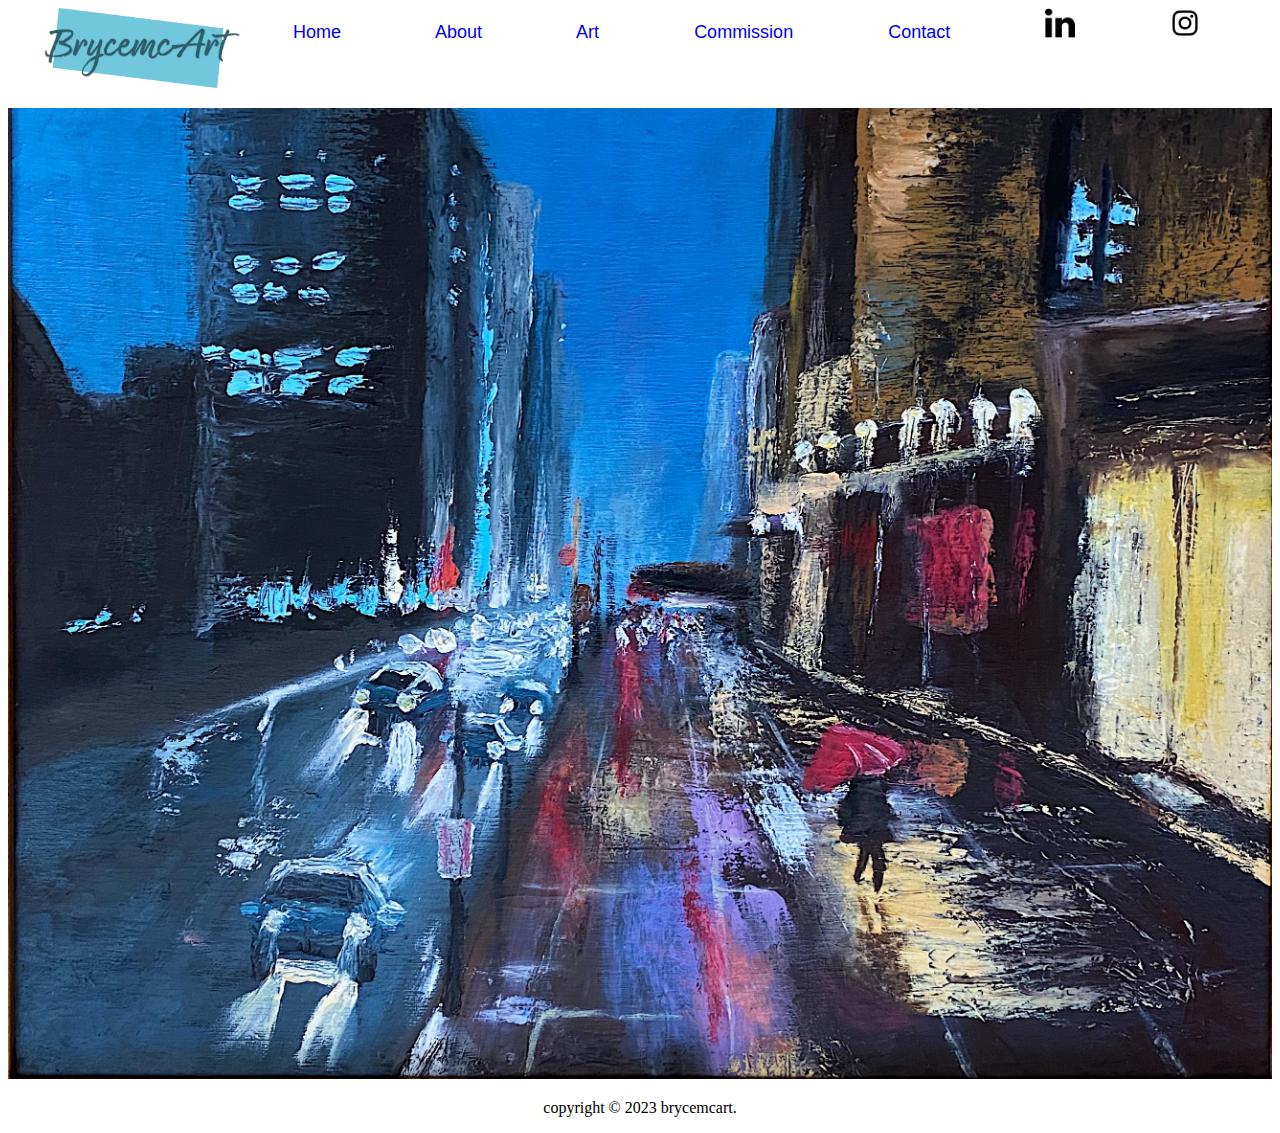
<file: index.html>
<!DOCTYPE html>
<html lang="en">
    <head>
   <!-- Google tag (gtag.js) -->
<script async src="https://www.googletagmanager.com/gtag/js?id=G-JGX20EDCVX"></script>
<script>
  window.dataLayer = window.dataLayer || [];
  function gtag(){dataLayer.push(arguments);}
  gtag('js', new Date());

  gtag('config', 'G-JGX20EDCVX');
</script>

    <title>Home</title>
        <meta charset="utf-8">
        <meta name="description" content="Bryce's Art Commission Wesbite">
        <meta name="keywords" content="Art Commission, Art Portfolio, Brycemcart, Artist Website, Art">
        <meta name="author" content="Bryce Christian">
        <meta name="viewport" content="width=device-width, initial-scale=1.0"> 
        
    <link rel="stylesheet" href="css/mystyle.css">
    </head>
    <body>
        <header>
           
            <nav role="navigation">
                <div class="logo">
                    <img src="images/logo.png" alt="logo" id="logo" style="width:250px;height:80px;">
                </div>
                <a href="index.html" style="text-decoration: none;">Home</a>
              <a href="aboutPage.html" style="text-decoration: none;">About</a>
              <a href="Art.html" style="text-decoration: none;">Art</a>
              <a href="Commission.html" style="text-decoration: none;">Commission</a>
              <a href="Contact.html" style="text-decoration: none;">Contact</a>
             
               
                    <a href="https://www.linkedin.com/in/bryce-christian-4621621b5/" style="text-decoration: none;">
                        <img src="images/linkedinimage.webp" alt="" height="30" width="30">
                    </a>
                    <a href="https://www.instagram.com/brycemcart/?hl=en" style="text-decoration: none;">
                        <img src="images/instagramimage.png" alt="" height="30" width="30">
                    </a>
            </nav>
    
        </header>

        <main>
          
            <img src="images/cityscape.jpg"  alt="mainImage" class="mainImage"
            style="width: max; object-fit: cover;">
         
        
        </main>

        <footer>
            <p>
                copyright &copy; 2023 brycemcart.
            </p>
        </footer>

    </body>

</html>
</file>
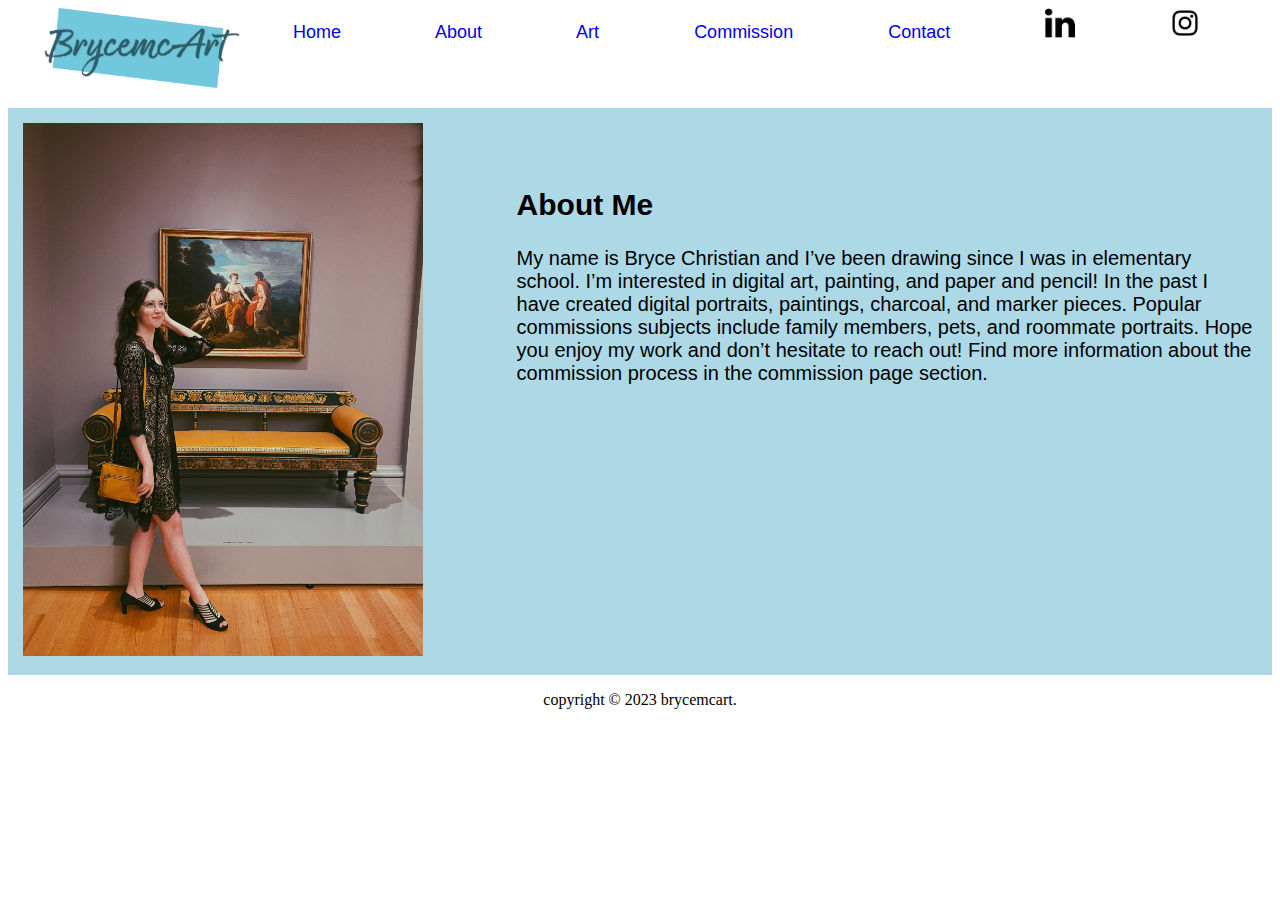
<file: aboutPage.html>
<!DOCTYPE html>
<html lang="en">
    <head>
     <!-- Google tag (gtag.js) -->
<script async src="https://www.googletagmanager.com/gtag/js?id=G-JGX20EDCVX"></script>
<script>
  window.dataLayer = window.dataLayer || [];
  function gtag(){dataLayer.push(arguments);}
  gtag('js', new Date());

  gtag('config', 'G-JGX20EDCVX');
</script>
        <title>About</title>
        <meta charset="utf-8">
        <link rel="stylesheet" href="css/mystyle.css">
    </head>
    <body>
        <header>
            
            <nav role="navigation">
                <div class="logo">
                    <img src="images/logo.png" alt="logo" id="logo" style="width:250px;height:80px;">
                </div>
                <a href="index.html" style="text-decoration: none;">Home</a>
              <a href="aboutPage.html" style="text-decoration: none;">About</a>
              <a href="Art.html" style="text-decoration: none;">Art</a>
              <a href="Commission.html" style="text-decoration: none;">Commission</a>
              <a href="Contact.html" style="text-decoration: none;">Contact</a>
             
               
                <a href="https://www.linkedin.com/in/bryce-christian-4621621b5/" style="text-decoration: none;">
                    <img src="images/linkedinimage.webp" alt="" height="30" width="30">
                </a>
                <a href="https://www.instagram.com/brycemcart/?hl=en" style="text-decoration: none;">
                    <img src="images/instagramimage.png" alt="" height="30" width="30">
                </a>
            </nav>
        </header>

        <section class="lightblue">
            <section class="container">
            
            <section class="right">
                <h2>About Me</h2>
             <p>
            My name is Bryce Christian and I’ve been drawing since I was in elementary school. 
            I’m interested in digital art, painting, and paper and pencil! 
            In the past I have created digital portraits, paintings, charcoal, and marker pieces. 
            Popular commissions subjects include family members, pets, and roommate portraits. 
            Hope you enjoy my work and don’t hesitate to reach out! 
            Find more information about the commission process in the commission page section.
             </p>
             
            </section>
            
            <section class="left">
            <img src="images/portrait.jpg" alt="" width="400">
            </section>
            </section>
            
        </section>
        

        <footer>
            <p>
                copyright &copy; 2023 brycemcart.
            </p>
        </footer>
    </body>

</html>
</file>
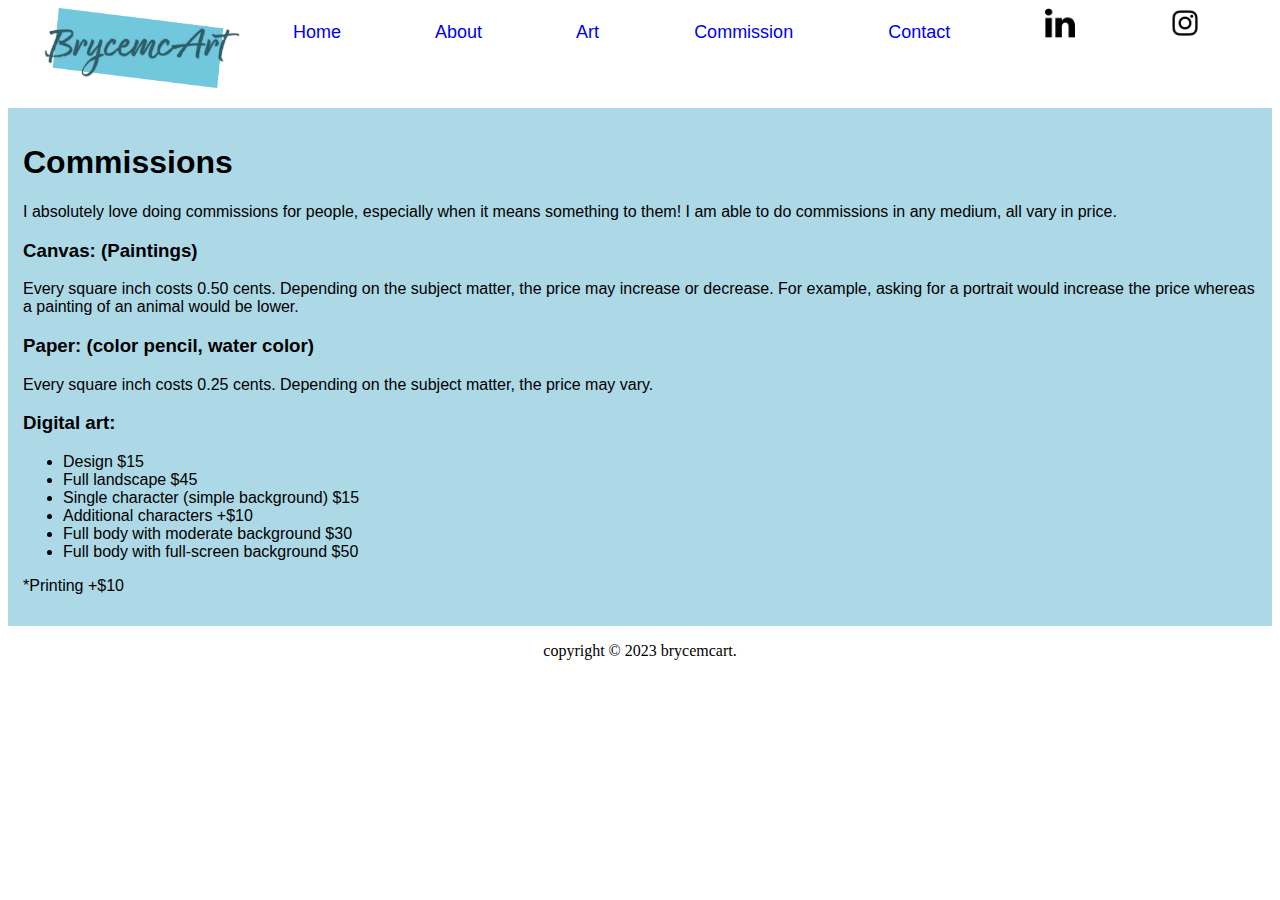
<file: Commission.html>
<!DOCTYPE html>
<html lang="en">
    <head>
        <!-- Google tag (gtag.js) -->
<script async src="https://www.googletagmanager.com/gtag/js?id=G-JGX20EDCVX"></script>
<script>
  window.dataLayer = window.dataLayer || [];
  function gtag(){dataLayer.push(arguments);}
  gtag('js', new Date());

  gtag('config', 'G-JGX20EDCVX');
</script>
        <title>Commission</title>
        <meta charset="utf-8">

        <link rel="stylesheet" href="css/mystyle.css">
    </head>
    <body>
        <header>
            
            <nav role="navigation">
                <div class="logo">
                    <img src="images/logo.png" alt="logo" id="logo" style="width:250px;height:80px;">
                </div>
                <a href="index.html" style="text-decoration: none;">Home</a>
              <a href="aboutPage.html" style="text-decoration: none;">About</a>
              <a href="Art.html" style="text-decoration: none;">Art</a>
              <a href="Commission.html" style="text-decoration: none;">Commission</a>
              <a href="Contact.html" style="text-decoration: none;">Contact</a>
             
               
                     <a href="https://www.linkedin.com/in/bryce-christian-4621621b5/" style="text-decoration: none;">
                    <img src="images/linkedinimage.webp" alt="" height="30" width="30">
                     </a>
                     <a href="https://www.instagram.com/brycemcart/?hl=en" style="text-decoration: none;">
                    <img src="images/instagramimage.png" alt="" height="30" width="30">
                     </a>
            </nav>
            
        </header>

        <section class="lightblue">
            <section class="textarea">
            <h1>Commissions</h1>

            <p>
                I absolutely love doing commissions for people, especially when it means something to them! I am able to do commissions in any medium, all vary in price. 

            </p>
            <h3>Canvas: (Paintings)</h3>
            <p>
                Every square inch costs 0.50 cents. Depending on the subject matter, the price may increase or decrease. For example, asking for a portrait would increase the price whereas a painting of an animal would be lower. 
            </p>
            <h3>Paper: (color pencil, water color)</h3>
            <p>
                Every square inch costs 0.25 cents. Depending on the subject matter, the price may vary.
            </p>
            <h3>Digital art:</h3>
                <ul>
               <li>Design $15</li> 
                <li>Full landscape $45</li>
                <li>Single character (simple background) $15</li>
                <li>Additional characters +$10</li>
                <li>Full body with moderate background $30</li>
                <li>Full body with full-screen background $50</li>
                </ul>
                <p>*Printing +$10</p>
                
            </section>
        </section>

        <footer>
            <p>
                copyright &copy; 2023 brycemcart.
            </p>
        </footer>

    </body>

</html>
</file>
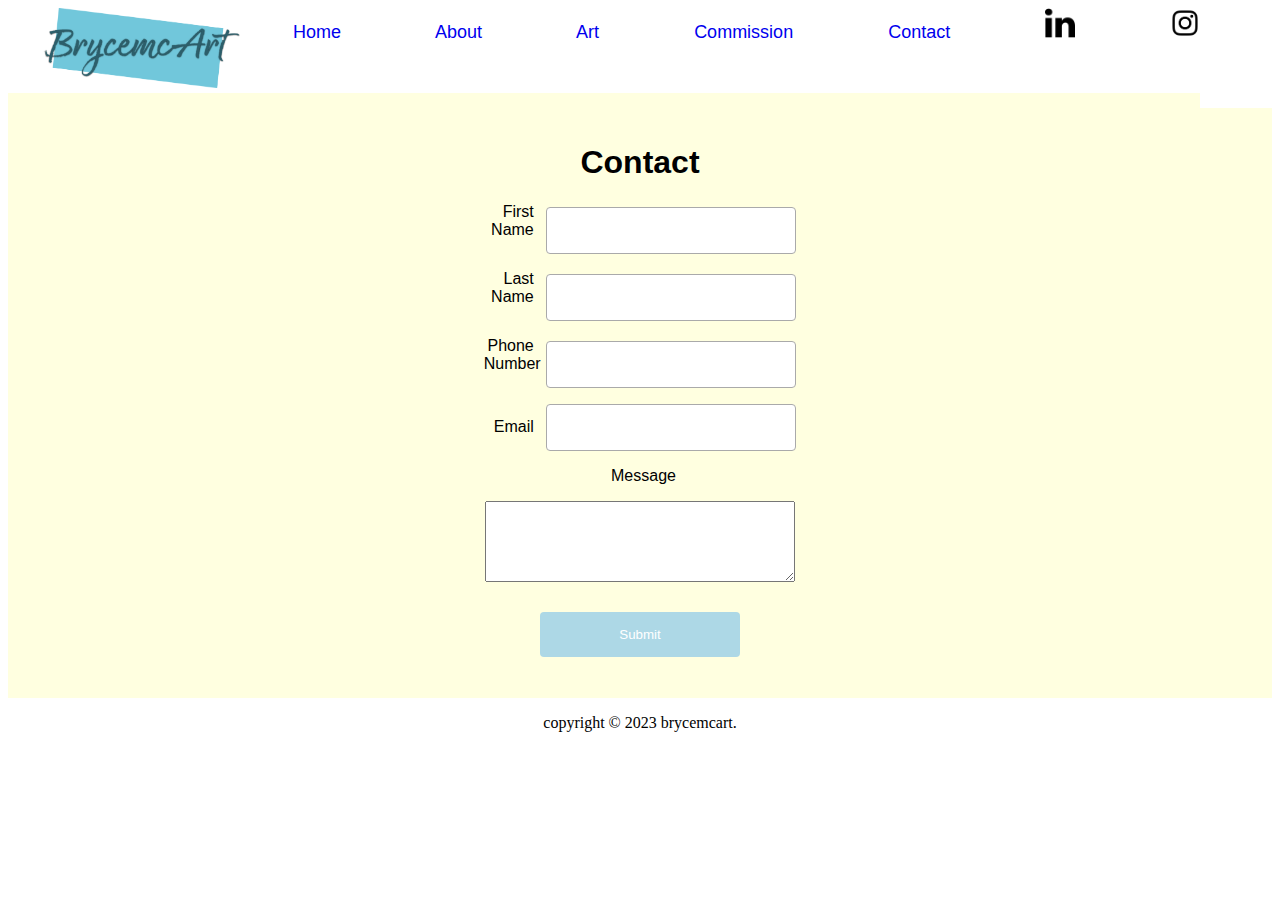
<file: Contact.html>
<!DOCTYPE html>
<html lang="en">
    <head>
     <!-- Google tag (gtag.js) -->
<script async src="https://www.googletagmanager.com/gtag/js?id=G-JGX20EDCVX"></script>
<script>
  window.dataLayer = window.dataLayer || [];
  function gtag(){dataLayer.push(arguments);}
  gtag('js', new Date());

  gtag('config', 'G-JGX20EDCVX');
</script>
        <title>Contact</title>
        <meta charset="utf-8">
        <link rel="stylesheet" href="css/mystyle.css">
    </head>
    <body>
        <header class="lightyellow">
           
            <nav role="navigation">
                <div class="logo">
                    <img src="images/logo.png" alt="logo" id="logo" style="width:250px;height:80px;">
                </div>
                <a href="index.html" style="text-decoration: none;">Home</a>
              <a href="aboutPage.html" style="text-decoration: none;">About</a>
              <a href="Art.html" style="text-decoration: none;">Art</a>
              <a href="Commission.html" style="text-decoration: none;">Commission</a>
              <a href="Contact.html" style="text-decoration: none;">Contact</a>
             
               
                <a href="https://www.linkedin.com/in/bryce-christian-4621621b5/" style="text-decoration: none;">
                    <img src="images/linkedinimage.webp" alt="" height="30" width="30">
                </a>
                <a href="https://www.instagram.com/brycemcart/?hl=en" style="text-decoration: none;">
                    <img src="images/instagramimage.png" alt="" height="30" width="30">
                </a>
            </nav>
            
        </header>

        <main class="lightyellow">
            <section class="contact">
            <h1>Contact</h1>
            <form method="GET" action="Contact.html" class="form">
                <p>
                    <label for="firstName">First Name</label>
                    <input type="text" id="firstName" name="firstName" required>
                </p>
                <p>
                    <label for="lastName">Last Name</label>
                    <input type="text" id="lastName" name="lastName" required>
                </p>
                <p>
                    <label for="phoneNumber">Phone Number</label>
                    <input type="number" id="phoneNumber" name="phoneNumber" required>
                </p>
                <p>
                    <label for="email">Email</label>
                    <input type="email" id="email" name="email" required>
                </p>
                <p>
                    <label for="message">Message</label>
                    <p></p>
                    <textarea name="message" id="message" rows="5" cols="36"></textarea>
                </p>
                <p>
                    <input type="submit" value="Submit">
                 </p>

            </form>
        </section>
        </main>

        <footer>
            <p>
                copyright &copy; 2023 brycemcart.
            </p>
            
        </footer>

    </body>

</html>
</file>
<file: css/mystyle.css>
/*logo stays at the top corner as part of the nav menu*/
.logo {
   
    top: 25px;
    float: left;
    padding-left: 35px;
}
body header {
    height: 100px;
    width: max-content;
}

/*I changed this image here to be width 100% so that it fills the width of whatever size browser it is*/
.mainImage{
    width: 100%;
    height: auto;
    object-fit: cover;
    
}
/* this makes the nav menu white, centered, and spaced out properly */
body header nav {
    top: 0;
    background-color: white;
    text-align: center;
    font-family: 'Lucida Sans', 'Lucida Sans Regular', 'Lucida Grande', 'Lucida Sans Unicode', Geneva, Verdana, sans-serif;
    font-size: large;
    display: inline-block;
    
    color: black;
    word-spacing: 90px;
}   
/*centers the copyright info at the bottom of the page*/
footer p{
    text-align: center;
}
/*classes that change the color of the background. The pages alternate.*/
.lightblue {
    background-color: lightblue;

}
.lightyellow {
    background-color: lightyellow;
}
/*makes grid of my artist portfolio*/
.gallery {
    display: grid;
    grid-template-columns: repeat(3,1fr);
    grid-template-rows: repeat(3,1fr);
    padding-top: 30px;
    padding-left: 30px;
    padding-right: 30px;
}
/*creates margins for each specific image in the gallery*/
.gallery img {
    
    object-fit: cover;
    margin: 2px;
}
/*these classes are directly changing the layout of the about page, it makes it so the image is on the left side and txt on the right side*/
.container {
    padding: 15px 15px 15px 15px;
    overflow: auto;
    
}
/*floats on the left side, taking up 40%*/
.left {
    float: left;
    width: 40%;
}
/*takes up 60% of the right side of the screen, while also adjusting the font*/
.right{
    /*added some top padding to move the text down so it's more vertically centered*/
    padding-top: 40px;
    
    font-family:'Lucida Sans', 'Lucida Sans Regular', 'Lucida Grande', 'Lucida Sans Unicode', Geneva, Verdana, sans-serif;
    color:black;
    font-size: 20px;
    float: right;
    width: 60%;
    
}
/*adjusts the text area in the commissions tab*/
.textarea{
    padding: 15px 15px 15px 15px;
    font-family:'Lucida Sans', 'Lucida Sans Regular', 'Lucida Grande', 'Lucida Sans Unicode', Geneva, Verdana, sans-serif;
    font-size: 16px;
}
/*adjusts the contact page so that it's in the center with slight padding*/
.contact {
    padding: 15px 15px 15px 15px;
    text-align:center;
    font-family:'Lucida Sans', 'Lucida Sans Regular', 'Lucida Grande', 'Lucida Sans Unicode', Geneva, Verdana, sans-serif;
    font-size: 16px;
}
/* prevent the links from changing color or being blue or staying a different color than desired*/
a.link{
    text-decoration: none;
    color:black;
    
}
a:visited {
    text-decoration: none;
    color: black;
    
}
a:hover {
    text-decoration: none;
    color: black;
    
}
a:active {
    text-decoration: none;
    color: black; 
    
}

.form label {
    width: 50px;
    display: inline-block;
    text-align: right;
    margin-right: 8px;
 }
 .form input[type=text], input[type=email], input[type=number], select {
    box-sizing: border-box;
    width: 250px;
    padding: 15px;
    border: 1px solid #aaa;
    border-radius: 4px;
 }
.form input[type=message]{
    box-sizing: border-box;
    width: 250px;
    padding: 20px;
    border: 1px solid #aaa;
    border-radius: 5px;
}
 
 .form input[type=submit] {
    width: 200px;
    background-color: lightblue;
    color: white;
    padding: 15px;
    margin: 10px 10px;
    border: none;
    border-radius: 4px;
    cursor: pointer;
 }

 .form input[type=submit]:hover {
    background-color: #07d;
 }
</file>
